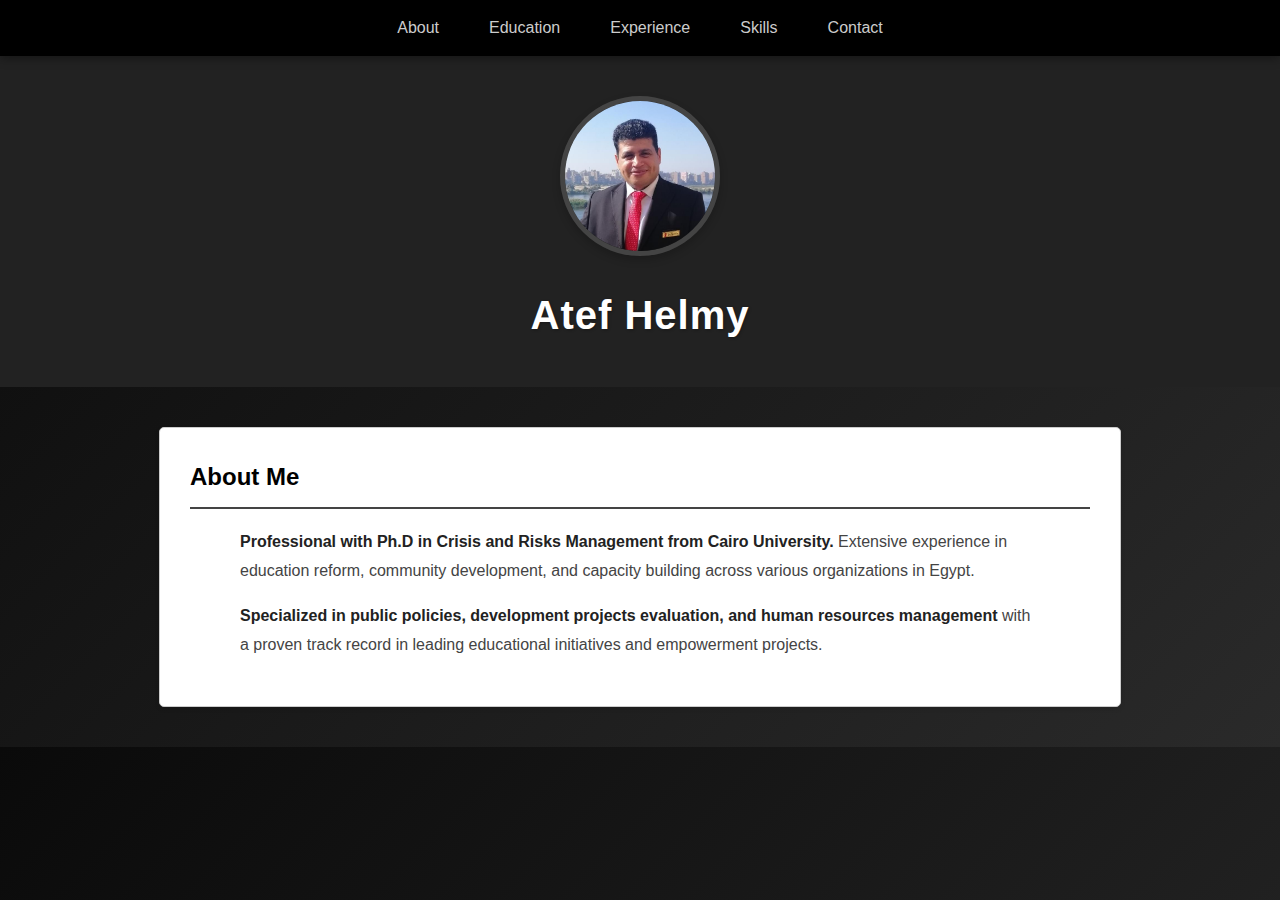
<file: index.html>
<!DOCTYPE html>
<html lang="en">
<head>
  <meta charset="UTF-8">
  <meta name="viewport" content="width=device-width, initial-scale=1.0">
  <title>About - Atef Helmy</title>
  <link rel="stylesheet" href="style.css">
</head>
<body>
  <nav class="navbar">
    <ul>
      <li><a href="index.html">About</a></li>
      <li><a href="education.html">Education</a></li>
      <li><a href="experience.html">Experience</a></li>
      <li><a href="skills.html">Skills</a></li>
      <li><a href="contact.html">Contact</a></li>
    </ul>
  </nav>

  <header>
    <div class="header-container">
      <img src="logo-placeholder.png" alt="Atef Helmy" class="profile-image">
      <h1 class="name">Atef Helmy</h1>
    </div>
  </header>

  <section class="section">
    <h2>About Me</h2>
    <div class="about-container">
      <p><strong>Professional with Ph.D in Crisis and Risks Management from Cairo University.</strong> Extensive experience in education reform, community development, and capacity building across various organizations in Egypt.</p>
      <p><strong>Specialized in public policies, development projects evaluation, and human resources management</strong> with a proven track record in leading educational initiatives and empowerment projects.</p>
    </div>
  </section>
</body>
</html>
</file>
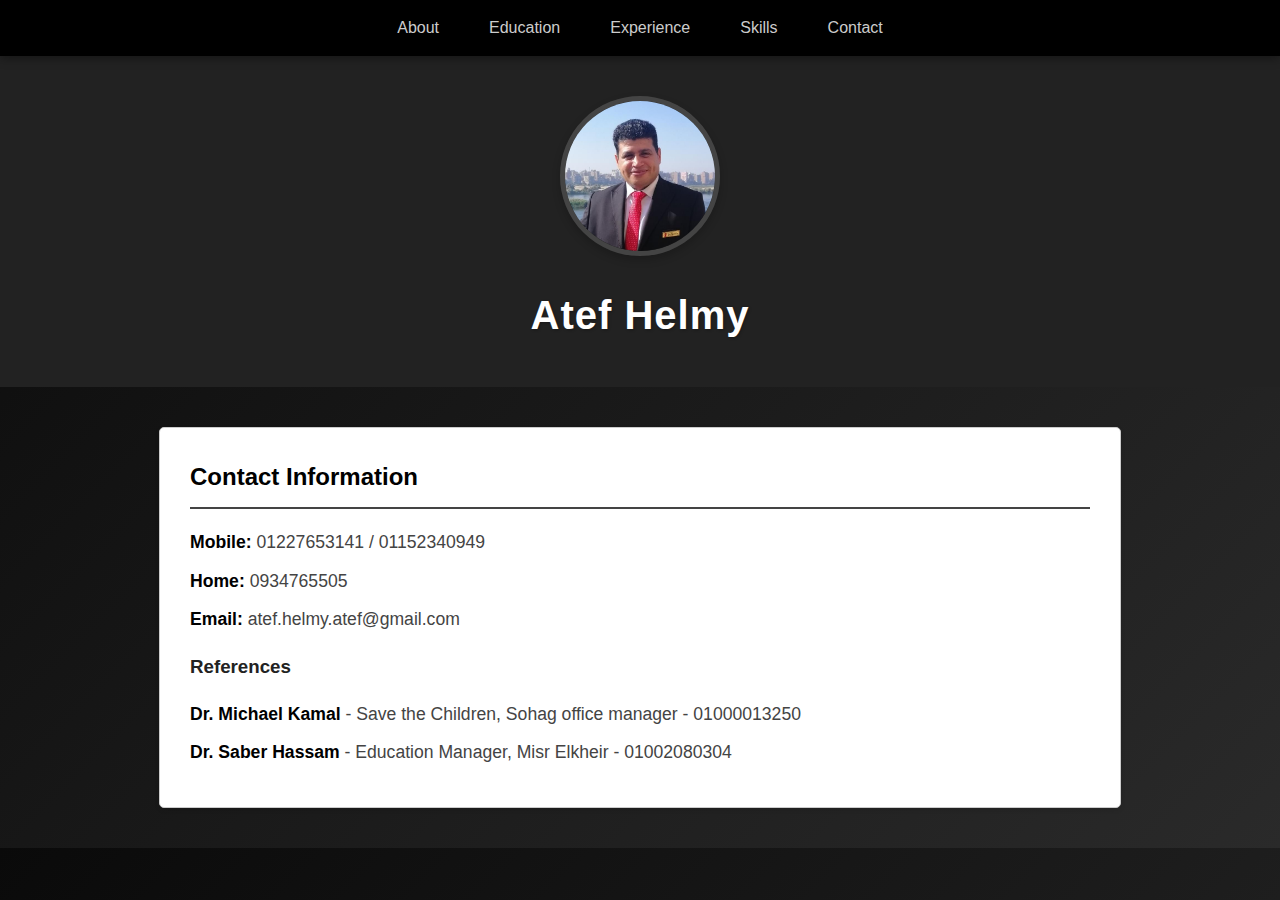
<file: contact.html>
<!DOCTYPE html>
<html lang="en">
<head>
  <meta charset="UTF-8">
  <meta name="viewport" content="width=device-width, initial-scale=1.0">
  <title>Contact - Atef Helmy</title>
  <link rel="stylesheet" href="style.css">
</head>
<body>
  <nav class="navbar">
    <ul>
      <li><a href="index.html">About</a></li>
      <li><a href="education.html">Education</a></li>
      <li><a href="experience.html">Experience</a></li>
      <li><a href="skills.html">Skills</a></li>
      <li><a href="contact.html">Contact</a></li>
    </ul>
  </nav>

  <header>
    <div class="header-container">
      <img src="logo-placeholder.png" alt="Atef Helmy" class="profile-image">
      <h1 class="name">Atef Helmy</h1>
    </div>
  </header>

  <section class="section">
    <h2>Contact Information</h2>
    <div class="contact-info"><strong>Mobile:</strong> 01227653141 / 01152340949</div>
    <div class="contact-info"><strong>Home:</strong> 0934765505</div>
    <div class="contact-info"><strong>Email:</strong> atef.helmy.atef@gmail.com</div>
    
    <h3>References</h3>
    <div class="contact-info"><strong>Dr. Michael Kamal</strong> - Save the Children, Sohag office manager - 01000013250</div>
    <div class="contact-info"><strong>Dr. Saber Hassam</strong> - Education Manager, Misr Elkheir - 01002080304</div>
  </section>
</body>
</html>
</file>
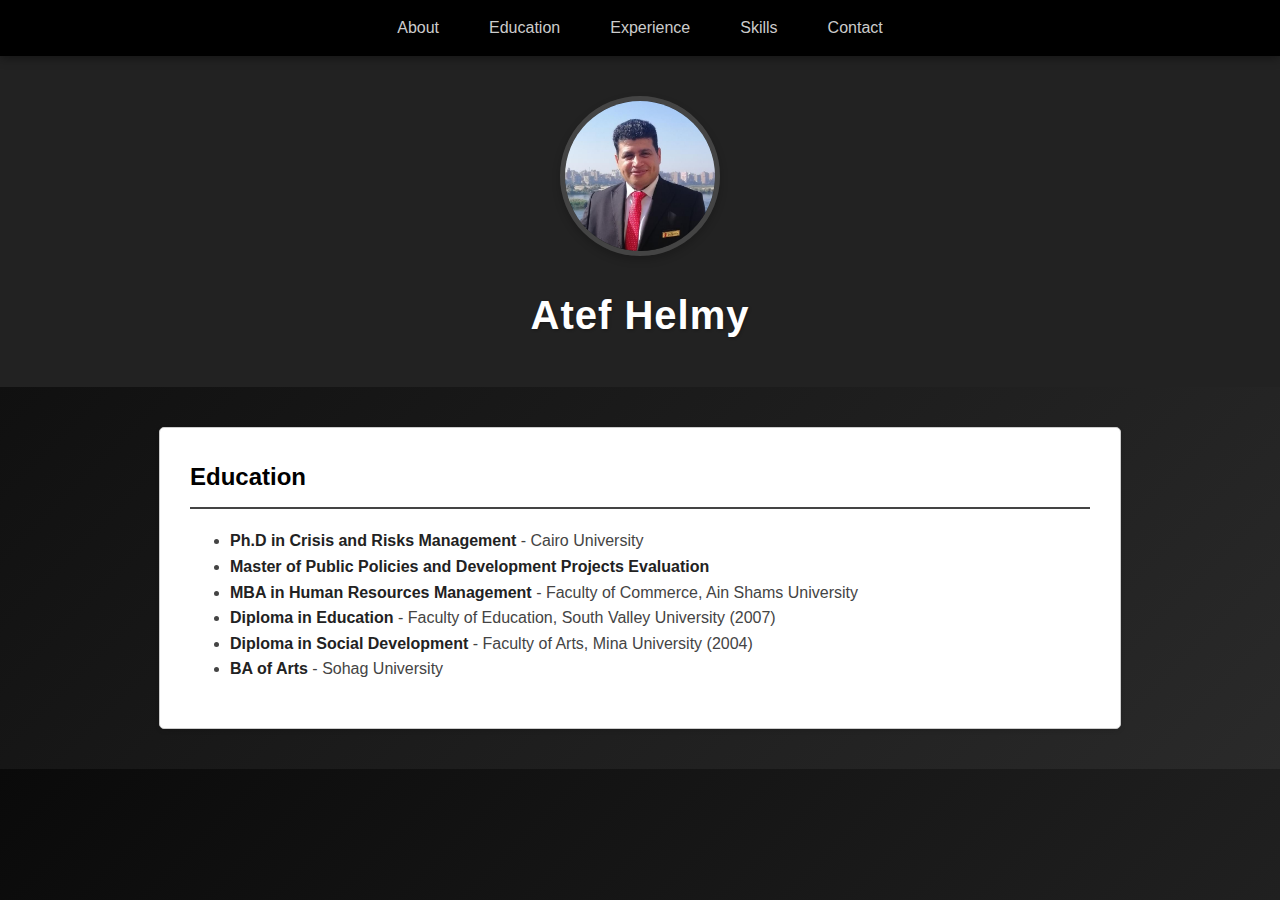
<file: education.html>
<!DOCTYPE html>
<html lang="en">
<head>
  <meta charset="UTF-8">
  <meta name="viewport" content="width=device-width, initial-scale=1.0">
  <title>Education - Atef Helmy</title>
  <link rel="stylesheet" href="style.css">
</head>
<body>
  <nav class="navbar">
    <ul>
      <li><a href="index.html">About</a></li>
      <li><a href="education.html">Education</a></li>
      <li><a href="experience.html">Experience</a></li>
      <li><a href="skills.html">Skills</a></li>
      <li><a href="contact.html">Contact</a></li>
    </ul>
  </nav>

  <header>
    <div class="header-container">
      <img src="logo-placeholder.png" alt="Atef Helmy" class="profile-image">
      <h1 class="name">Atef Helmy</h1>
    </div>
  </header>

  <section class="section">
    <h2>Education</h2>
    <ul>
      <li><strong>Ph.D in Crisis and Risks Management</strong> - Cairo University</li>
      <li><strong>Master of Public Policies and Development Projects Evaluation</strong></li>
      <li><strong>MBA in Human Resources Management</strong> - Faculty of Commerce, Ain Shams University</li>
      <li><strong>Diploma in Education</strong> - Faculty of Education, South Valley University (2007)</li>
      <li><strong>Diploma in Social Development</strong> - Faculty of Arts, Mina University (2004)</li>
      <li><strong>BA of Arts</strong> - Sohag University</li>
    </ul>
  </section>
</body>
</html>
</file>
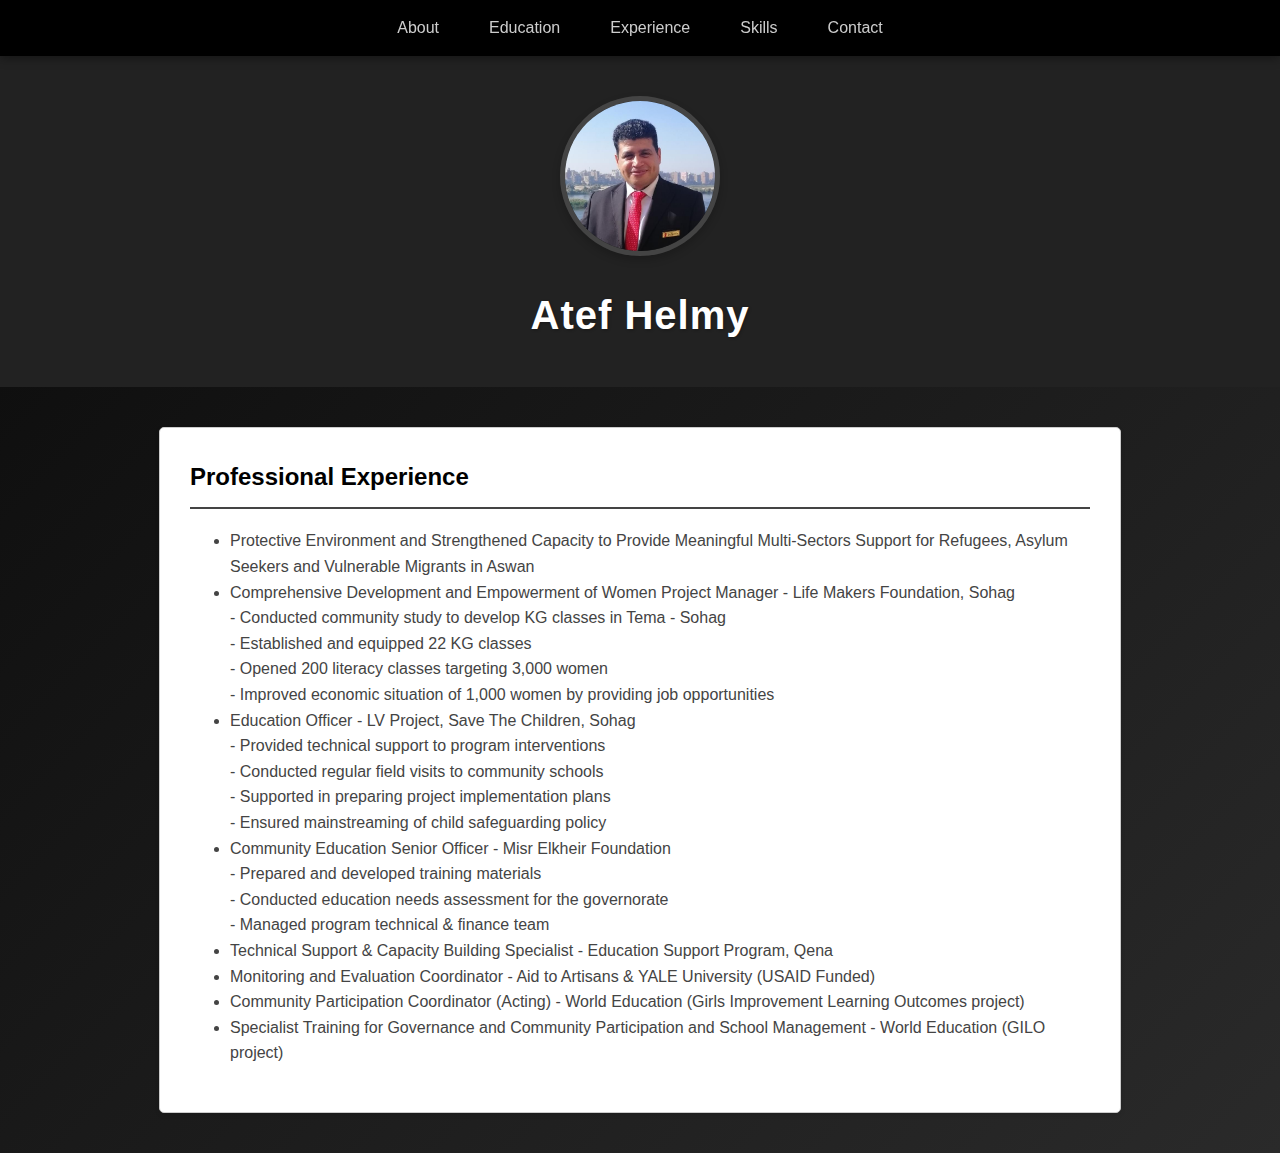
<file: experience.html>
<!DOCTYPE html>
<html lang="en">
<head>
  <meta charset="UTF-8">
  <meta name="viewport" content="width=device-width, initial-scale=1.0">
  <title>Experience - Atef Helmy</title>
  <link rel="stylesheet" href="style.css">
</head>
<body>
  <nav class="navbar">
    <ul>
      <li><a href="index.html">About</a></li>
      <li><a href="education.html">Education</a></li>
      <li><a href="experience.html">Experience</a></li>
      <li><a href="skills.html">Skills</a></li>
      <li><a href="contact.html">Contact</a></li>
    </ul>
  </nav>

  <header>
    <div class="header-container">
      <img src="logo-placeholder.png" alt="Atef Helmy" class="profile-image">
      <h1 class="name">Atef Helmy</h1>
    </div>
  </header>

  <section class="section">
    <h2>Professional Experience</h2>
    <ul>
      <li>
        <span class="job-title">Protective Environment and Strengthened Capacity to Provide Meaningful Multi-Sectors Support for Refugees, Asylum Seekers and Vulnerable Migrants in Aswan</span>
      </li>
      <li>
        <span class="job-title">Comprehensive Development and Empowerment of Women Project Manager - Life Makers Foundation, Sohag</span>
        <div class="job-description">
          - Conducted community study to develop KG classes in Tema - Sohag<br>
          - Established and equipped 22 KG classes<br>
          - Opened 200 literacy classes targeting 3,000 women<br>
          - Improved economic situation of 1,000 women by providing job opportunities
        </div>
      </li>
      <li>
        <span class="job-title">Education Officer - LV Project, Save The Children, Sohag</span>
        <div class="job-description">
          - Provided technical support to program interventions<br>
          - Conducted regular field visits to community schools<br>
          - Supported in preparing project implementation plans<br>
          - Ensured mainstreaming of child safeguarding policy
        </div>
      </li>
      <li>
        <span class="job-title">Community Education Senior Officer - Misr Elkheir Foundation</span>
        <div class="job-description">
          - Prepared and developed training materials<br>
          - Conducted education needs assessment for the governorate<br>
          - Managed program technical & finance team
        </div>
      </li>
      <li>
        <span class="job-title">Technical Support & Capacity Building Specialist - Education Support Program, Qena</span>
      </li>
      <li>
        <span class="job-title">Monitoring and Evaluation Coordinator - Aid to Artisans & YALE University (USAID Funded)</span>
      </li>
      <li>
        <span class="job-title">Community Participation Coordinator (Acting) - World Education (Girls Improvement Learning Outcomes project)</span>
      </li>
      <li>
        <span class="job-title">Specialist Training for Governance and Community Participation and School Management - World Education (GILO project)</span>
      </li>
    </ul>
  </section>
</body>
</html>
</file>
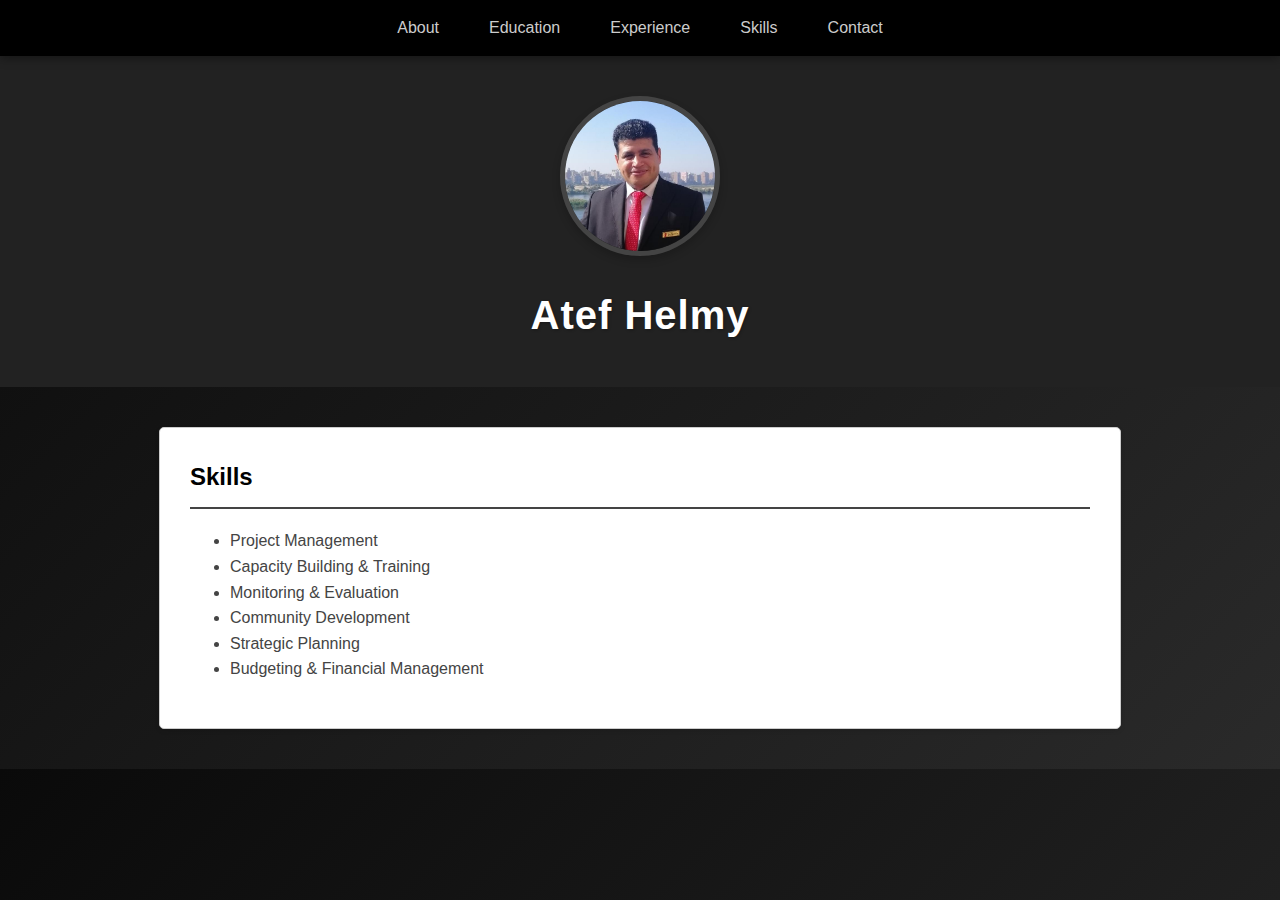
<file: skills.html>
<!DOCTYPE html>
<html lang="en">
<head>
  <meta charset="UTF-8" />
  <meta name="viewport" content="width=device-width, initial-scale=1.0" />
  <title>Skills - Atef Helmy</title>
  <link rel="stylesheet" href="style.css" />
</head>
<body>
  <nav class="navbar">
    <ul>
      <li><a href="index.html">About</a></li>
      <li><a href="education.html">Education</a></li>
      <li><a href="experience.html">Experience</a></li>
      <li><a href="skills.html">Skills</a></li>
      <li><a href="contact.html">Contact</a></li>
    </ul>
  </nav>

  <header>
    <div class="header-container">
      <img src="logo-placeholder.png" alt="Atef Helmy" class="profile-image">
      <h1 class="name">Atef Helmy</h1>
    </div>
  </header>

  <section class="section">
    <h2>Skills</h2>
    <ul>
      <li>Project Management</li>
      <li>Capacity Building & Training</li>
      <li>Monitoring & Evaluation</li>
      <li>Community Development</li>
      <li>Strategic Planning</li>
      <li>Budgeting & Financial Management</li>
    </ul>
  </section>
</body>
</html>
</file>
<file: style.css>
:root {
  --black: #000000;
  --dark-gray: #222222;
  --medium-gray: #444444;
  --light-gray: #777777;
  --lighter-gray: #cccccc;
  --lightest-gray: #f0f0f0;
  --white: #ffffff;
}

body {
  font-family: 'Segoe UI', Tahoma, Geneva, Verdana, sans-serif;
  margin: 0;
  padding: 0;
  background: linear-gradient(135deg, #0a0a0a, #1a1a1a, #2a2a2a);
  color: var(--dark-gray);
  line-height: 1.6;
}

.navbar {
  background-color: var(--black);
  padding: 15px 0;
  box-shadow: 0 2px 10px rgba(0,0,0,0.4);
  position: sticky;
  top: 0;
  z-index: 1000;
}

.navbar ul {
  list-style: none;
  margin: 0 auto;
  padding: 0;
  display: flex;
  justify-content: center;
  max-width: 1200px;
}

.navbar ul li {
  margin: 0 15px;
}

.navbar ul li a {
  color: var(--lighter-gray);
  text-decoration: none;
  font-weight: 500;
  padding: 5px 10px;
  transition: all 0.3s ease;
}

.navbar ul li a:hover {
  color: var(--white);
  background-color: var(--medium-gray);
  border-radius: 4px;
}

header {
  background: var(--dark-gray);
  color: var(--white);
  padding: 40px 0;
  text-align: center;
}

.header-container {
  max-width: 1200px;
  margin: 0 auto;
}

.profile-image {
  height: 150px;
  width: 150px;
  border-radius: 50%;
  object-fit: cover;
  border: 5px solid var(--medium-gray);
  margin-bottom: 20px;
  box-shadow: 0 4px 8px rgba(0,0,0,0.2);
}

.name {
  margin: 0;
  font-size: 2.5em;
  letter-spacing: 1px;
  color: var(--white);
  text-shadow: 1px 1px 3px rgba(0,0,0,0.3);
}

.section {
  max-width: 900px;
  margin: 40px auto;
  padding: 30px;
  background: var(--white);
  border-radius: 5px;
  box-shadow: 0 2px 5px rgba(0,0,0,0.1);
  border: 1px solid var(--lighter-gray);
}

h2 {
  color: var(--black);
  border-bottom: 2px solid var(--medium-gray);
  padding-bottom: 10px;
  margin-top: 0;
}

p, li {
  color: var(--medium-gray);
}

strong {
  color: var(--dark-gray);
}

.about-container {
  max-width: 800px;
  margin: 0 auto;
  color: var(--medium-gray);
  line-height: 1.8;
}

.contact-info {
  font-size: 1.1em;
  margin-bottom: 10px;
  color: var(--medium-gray);
}

.contact-info strong {
  color: var(--black);
}
</file>
